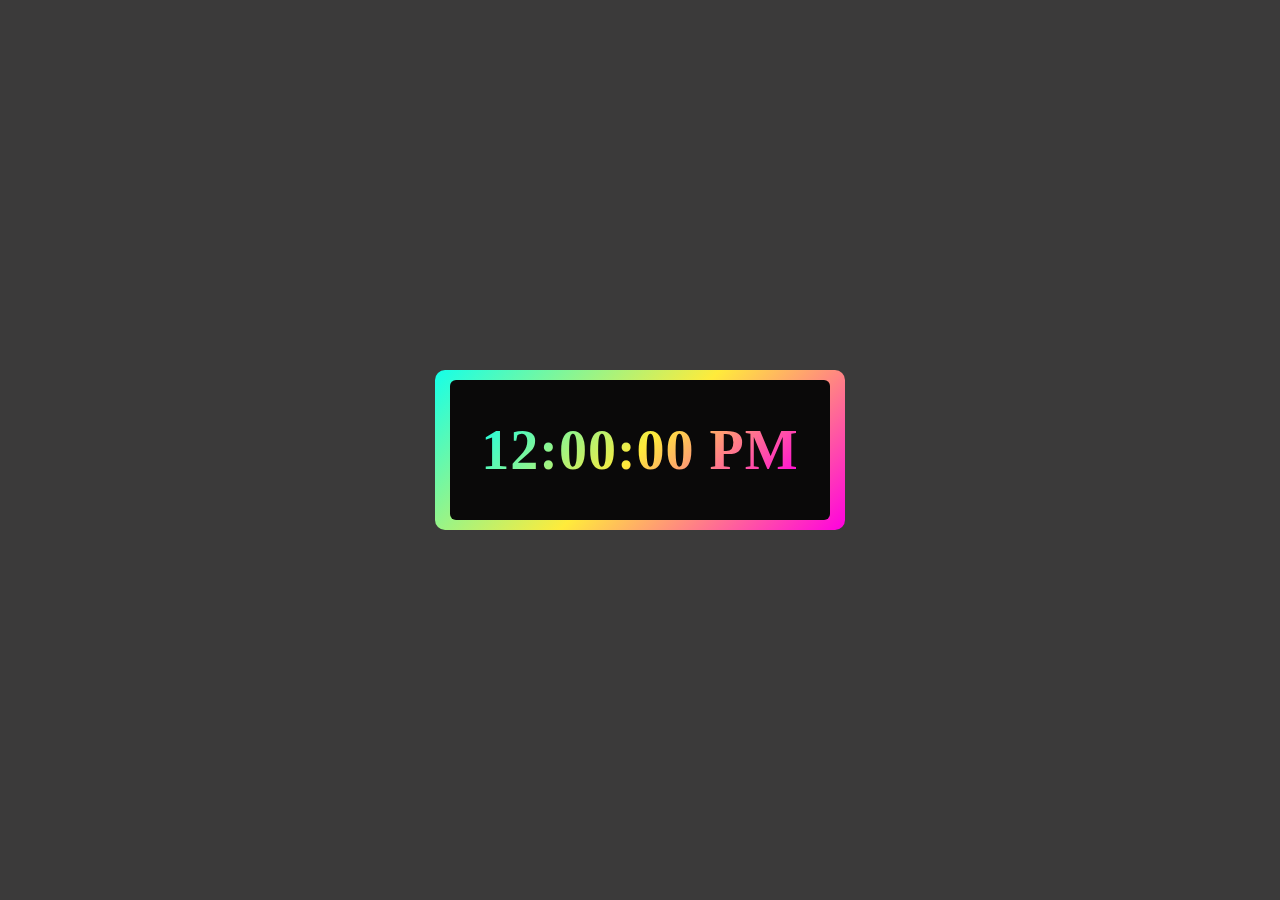
<file: Fancy Clock/index.html>
<!DOCTYPE html>
<html lang="en">
<head>
    <meta charset="UTF-8">
    <meta http-equiv="X-UA-Compatible" content="IE=edge">
    <meta name="viewport" content="width=device-width, initial-scale=1.0">
    <title>Colourful Clock</title>
    <link rel="stylesheet" href="app.css">
</head>
<body>
    <div class="wrapper">
        <div class="display">
            <div id="time">12:00:00 PM</div>
            <span></span>
            <span></span>
        </div>
    </div>
    <script>
        const time = document.querySelector('#time')
        setInterval(() => {
            let day_night = "AM"
            const todaysDate = new Date()
            let hours = todaysDate.getHours()
            const minutes = todaysDate.getMinutes()
            const seconds = todaysDate.getSeconds()
            if (hours > 12) {
                hours = hours - 12
                day_night = "PM"
            }
            time.textContent = `${hours} : ${minutes} : ${seconds} ${day_night}`
        }, 1000);
    </script>
</body>
</html>
</file>
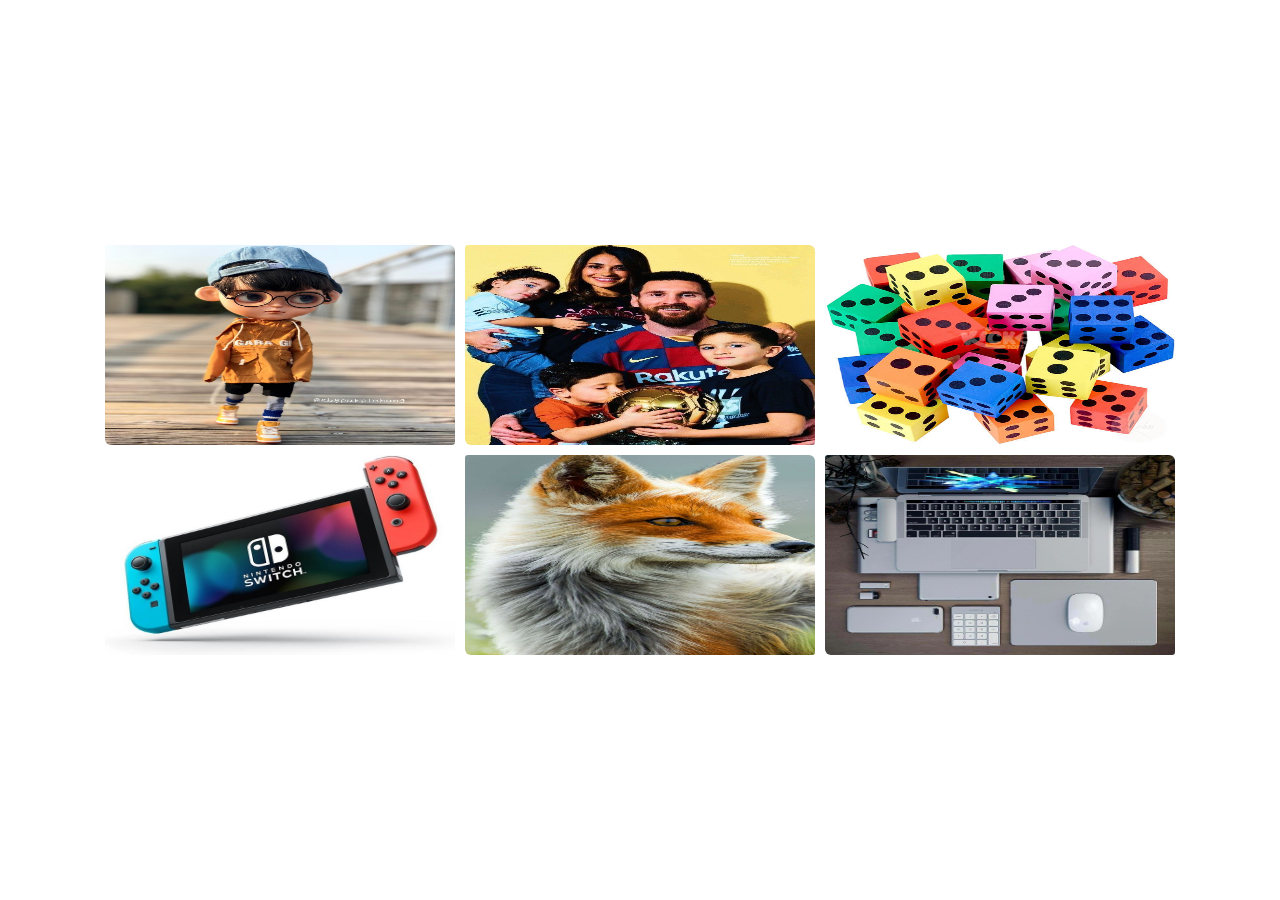
<file: HoverSelect/index.html>
<!DOCTYPE html>
<html lang="en">

<head>
    <meta charset="UTF-8">
    <meta http-equiv="X-UA-Compatible" content="IE=edge">
    <meta name="viewport" content="width=device-width, initial-scale=1.0">
    <title>Document</title>
    <link rel="stylesheet" href="app.css">
</head>

<body>
    <section class="shadow"></section>
    <section class="wrapper">
        <div class="gallery">
            <div class="image"><span><img src="../images/bg3.jpeg" alt=""></span></div>
            <div class="image"><span><img src="../images/bg7.jpeg" alt=""></span></div>
            <div class="image"><span><img src="../images/bg1.jpeg" alt=""></span></div>
            <div class="image"><span><img src="../images/bg6.jpg"  alt=""></span></div>
            <div class="image"><span><img src="../images/bge.jpeg" alt=""></span></div>
            <div class="image"><span><img src="../images/bg8.jpeg" alt=""></span></div>
        </div>
    </section>
    <section class="preview">
        <div class="arrows">
            <span class="left">&lAarr;</span>
            <span class="right">&rAarr;</span>
            
        </div>

        <div class="title">
            <div class="">Image <span class="currentImg">1</span> / <span class="totalImg">6</span></div>
            <span class="cross">&Cross;</span>
        </div>
        <img src="../images/bge.jpeg" alt="Blank">
    </section>
    <script src="script.js"></script>
</body>

</html>
</file>
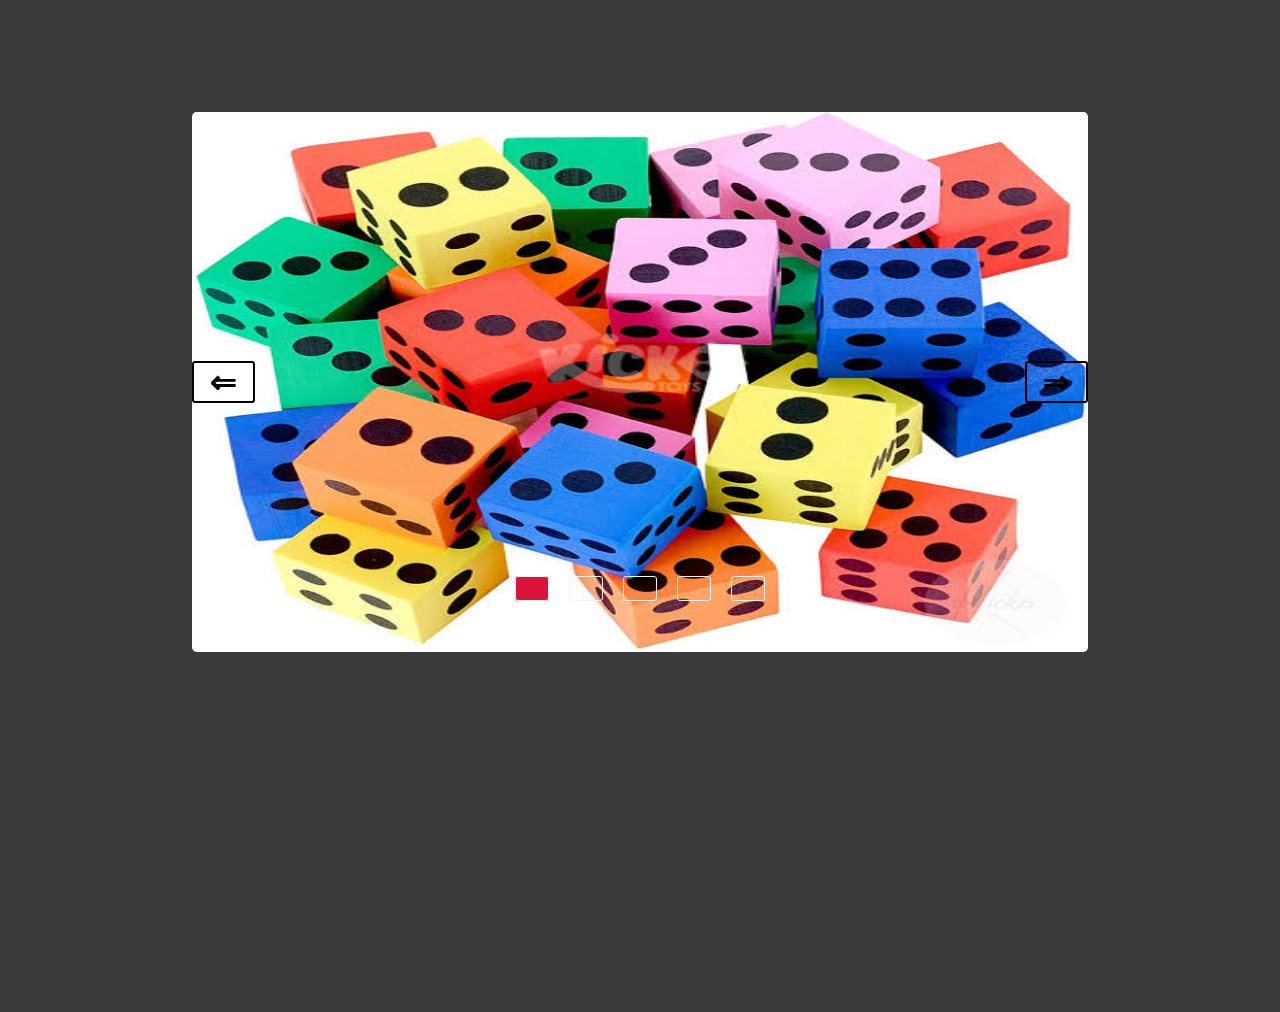
<file: Image_Slider/index.html>
<!DOCTYPE html>
<html lang="en">
<head>
    <meta charset="UTF-8">
    <meta http-equiv="X-UA-Compatible" content="IE=edge">
    <meta name="viewport" content="width=device-width, initial-scale=1.0">
    <title>Image Slideshow</title>
    <link rel="stylesheet" href="app.css">
</head>
<body>
    <div class="wrapper">
        <div class="content">
            <div class="side_slider">
                <span onclick="sideSlide(1)" class="right">&rArr;</span>
                <span onclick="sideSlide(-1)" class="left">&lArr;</span>
            </div>
            <div class="gallery">
                <img src="../images/bg1.jpeg" alt="Slide-*" class="images">
                <img src="../images/bg2.jpg"  alt="Slide-*" class="images">
                <img src="../images/bg3.jpeg" alt="Slide-*" class="images">
                <img src="../images/bg4.jpeg" alt="Slide-*" class="images">
                <img src="../images/bg5.jpeg" alt="Slide-*" class="images">
            </div>
            <div class="btm_slider">
                <span onclick="btmSlide(1)"></span>
                <span onclick="btmSlide(2)"></span>
                <span onclick="btmSlide(3)"></span>
                <span onclick="btmSlide(4)"></span>
                <span onclick="btmSlide(5)"></span>
            </div>
        </div>
    </div>
    <script>
        var i;
        let indexValue = 1;
        showImg(indexValue)
        const sideSlide = e => {showImg(indexValue += e)}
        const btmSlide = e => {showImg(indexValue = e)}
        function showImg(e) {
            const img = document.querySelectorAll("img")
            const sliders = document.querySelectorAll(".btm_slider span")
            if (e > img.length ) {indexValue = 1 }
            if (e < 1 ) {indexValue = img.length }
            for (i = 0; i < img.length; i++) {
                img[i].style.display = "none"
            }
            for (i = 0; i < sliders.length; i++) {
                sliders[i].style.background= "transparent"
            }
            img[indexValue - 1].style.display = "block";
            sliders[indexValue - 1].style.background = "crimson";
        }

    </script>
</body>
</html>
</file>
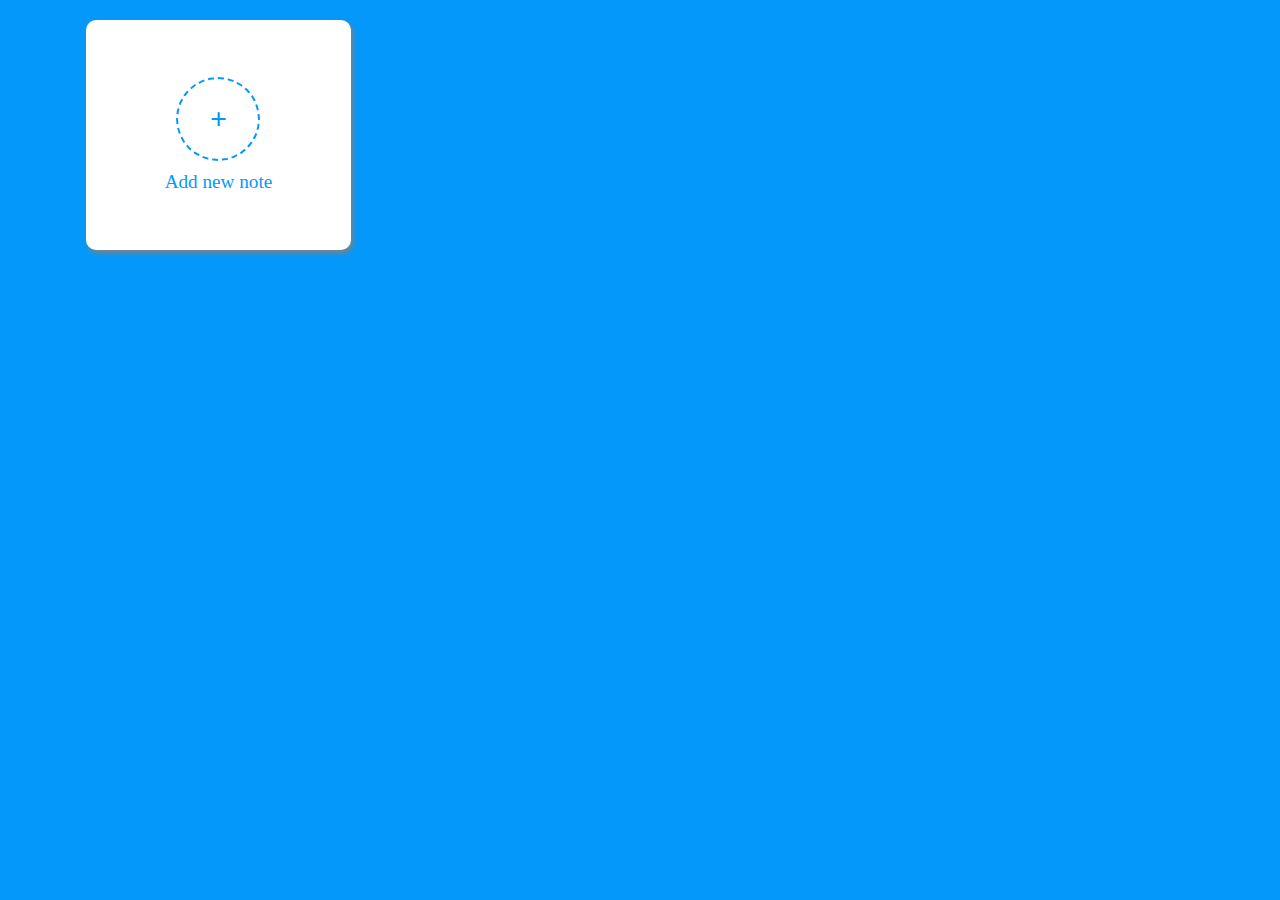
<file: Note App/index.html>
<!DOCTYPE html>
<html lang="en">

<head>
    <meta charset="UTF-8">
    <meta http-equiv="X-UA-Compatible" content="IE=edge">
    <meta name="viewport" content="width=device-width, initial-scale=1.0">
    <title>Note App</title>
    <link rel="stylesheet" href="app.css">
</head>

<body>
    <section class="note-popup">
        <div class="popup">
            <div class="popup-title">
                <h3 class="note-title">Add a title</h3>
                <div class="cross">&Cross;</div>
            </div>
            <form action="#" class="form-ctrl">
                <div class="input-group">
                    <label for="title" class="label-title">Title</label>
                    <input type="text" name="title" id="title">
                </div>
                <div class="input-group">
                    <label for="desc" class="label-desc">Description</label>
                    <textarea name="desc" id="desc"></textarea>
                </div>

                <input type="button" value="Add Note" class="submit-btn">
            </form>
        </div>
    </section>
    <div class="shadow "></div>
    <main>
        <section class="content">
            <div class="add-note">
                <div class="add-content">

                    <div class="add-btn">
                        <p class="add-sign">&plus;</p>
                    </div>
                    <div class="add-text"> Add new note</div>
                </div>
            </div>

            <div class="note">
                <div class="note-content">
                    <h3 class="note-title">This is a Title</h3>
                    <p class="note-desc">Lorem ipsum dolor, sit amet consectetur adipisicing elit. Nobis, nostrum.</p>
                    <div class="btm-content">
                        <div class="date">April 3, 2022</div>
                        <i class="dots">...</i>
                    </div>
                </div>
                <div class="note-settings">
                    <div class="icons">
                        <i>Edit</i>
                        <i>Delete</i>
                    </div>

                </div>
            </div>
            
            
        </section>
    </main>
    
    <script src="script.js"></script>
</body>

</html>
</file>
<file: Fancy Clock/app.css>
body{
    margin: 0;
    padding: 0;
    background-color: rgba(10, 9, 9, 0.801);
    box-sizing: border-box;
    display: flex;
    justify-content: center;
    align-items: center;
    height: 100vh;
    width: 100vw;
}

.wrapper{
    height: 140px;
    width: 380px;
    padding: 10px 15px;
    border-radius: 10px;
    background: linear-gradient(135deg, #14ffe9, #ffeb3b, #ff00e0);
    position: relative;
    animation: waves 1.5s  linear infinite;
}
.wrapper .display{
    z-index: 199;
    height: 100%;
    display: flex;
    justify-content: center;
    align-items: center;
    background-color: rgba(10, 9, 9, 1);
    border-radius: 6px;
}
.wrapper .display #time{
    letter-spacing: 1px;
    background: linear-gradient(135deg, #14ffe9, #ffeb3b, #ff00e0);
    /* color: transparent; */
    font-size: 3.5rem;
    font-weight: 700;
    -webkit-background-clip: text;
    -webkit-text-fill-color: transparent;
    animation: waves 1.5s linear infinite;
}

@keyframes waves {
    100%{
        filter: hue-rotate(360deg);
    }
}
</file>
<file: HoverSelect/app.css>
body{
    margin: 0 auto;
    /* padding: 0; */
    display: flex;
    background-color: white;
    box-sizing: border-box;
    justify-content: center;
    align-items: center;
    height: 100vh;
    width: 100vw;
    /* overflow: hidden; */
    padding: 15rem auto;
}
.wrapper{
    /* height: auto; */
    margin: auto;
}
.image{
    height: 200px;
    width: 350px;
    overflow: hidden;
}
.image img{
    background-size: cover;
    background-position: center;
    border-radius: 3px 6px;
    height: 100%;
    width: 100%;
    transition: all 1s ease;
}
.image img:hover{
    transform: scale(1.23);
}
.gallery{
    display: grid;
    gap: 10px;
    grid-template-columns: repeat(3 , 1fr);
}
@media (max-width: 768px){
    .gallery{
        grid-template-columns: repeat(2, 1fr);
    }
}
@media (max-width : 528px){
    .gallery{
        grid-template-columns: 1fr;
    }
    .image{
        height: 130px;
        width: 270px;
    }
}
.shadow{
    position: absolute;
    height: 100vh;
    width: 100vw;
    background: rgba(17, 16, 16, 0.632);   
    display: none;
    /* transition: all 0.5s ease-in; */
}
.shadow.show{
    display: block;
    transition: all 0.5s ease-in;
}
.preview{
    height: 430px;
    width: 550px;
    border-radius: 10px;
    box-shadow:  3px 5px 4px 5px gray;
    background: white;
    position: fixed;
    top: 50%;
    left: 50%;
    transform: translate(-50%, -50%);
    opacity: 0;
    pointer-events: none;
}
.preview.show{
    opacity: 1;
    pointer-events: auto;
    transition: all 0.5s ease-in;
}

.preview img{
    width: 100%;
    height: 90%;
    border-radius: inherit;
}
.preview .arrows span{
    position: absolute;
    top: 50%;
    transform: translateY(-50%);
    font-size: 2rem;
    padding: 8px 10px;
    border-radius: 2px;
    cursor: pointer;
    /* color: rebeccapurple; */
}

.preview .arrows span:hover{
    background-color: black;
    color: white;
}
.currentImg, .totalImg{
    font-weight: 600;
}
.preview .arrows .right{
    right: 0%;
}
.title{
    padding: 10px;
    display: flex;
    justify-content: space-between;
    align-items: center;
    font-size: 1.4rem;
}
.cross{
    cursor: pointer;
    font-weight: 600;
}
</file>
<file: Image_Slider/app.css>
body{
    margin: 0;
    padding: 0;
    background-color: rgba(10, 9, 9, 0.801);
    box-sizing: border-box;
    justify-content: center;
    align-items: center;
    height: 100vh;
    width: 100vw;
    overflow: hidden;
}
.wrapper{
    
    height: 60vh;
    width: 70vw;
    padding: 0;
    margin: 7rem auto;
}
.wrapper .content, .wrapper .content .gallery{
    /* overflow: hidden; */
    position: relative;
    height: 100%;
    width: 100%;
}

.wrapper .content .gallery img{
    width: 100%;
    height: 100%;
    background-size: cover;
    background-position: center;
    border-radius: 0.3rem;
}
.side_slider span{
    font-size: 2rem;
    font-weight: 700;
    cursor: pointer;
    z-index: 19;
    padding: 0rem 1rem;
    border: 2px solid black;
    border-radius: 3px;
    position: absolute;
    top: 50%;
    transform: translateY(-50%);
}
.side_slider span:hover{
    background: whitesmoke;
}
.side_slider .right{
    right: 0%;
}

.btm_slider{
    position: absolute;
    z-index: 19;
    left: 50%;
    transform: translateX(-50%);
    bottom: 10%;
}
.btm_slider span{
    cursor: pointer;
    margin: 0 10px;
    padding: 0.2em 1em;
    border: 1px solid whitesmoke;
    border-radius: 3px;
}
.btm_slider span:hover{
    background-color: crimson;
}
</file>
<file: Note App/app.css>
body{
    margin: 0 auto;
    background-color: rgb(4, 152, 250);
    box-sizing: border-box;
    height: 100vh;
    width: 100vw;
    overflow: hidden;
}
.shadow{
    position: absolute;
    z-index: 3;
    height: 100vh;
    width: 100vw;
    background: rgba(17, 16, 16, 0.632);   
    display: none;
    transition: all 0.5s ease-in;
}
.shadow.show{
    display: block;
    transition: all 0.5s ease-in;
}
/* main{
    display: flex;
    margin: 0 auto;
} */

/* General Notes Grid */
.content{
    padding: 20px;
    display: grid;
    grid-template-columns: repeat(auto-fill, 265px);
    justify-content: center;
    gap: 16px;
}

.add-note, .note-content{
    min-height: 200px;
    border-radius: 10px;
    box-shadow: 2px 3px 5px gray;
    background: white;
    padding: 15px 10px ;
    display: flex;
    flex-direction: column;
    justify-content: space-around;
}
/* Add Note Grid */
.add-note, .add-btn, .add-content{
    display: flex;
    justify-content: center;
    align-items: center;
}
.add-content{
    flex-direction: column;
}
.add-content .add-btn{
    margin-bottom: 10px;
    border: 2px rgb(4, 152, 250) dashed;
    height: 80px;
    width: 80px;
    border-radius: 50%;
    cursor: pointer;
}

.add-btn .add-sign{
    color: rgb(4, 152, 250);
    font-size: 30px;
    font-weight: 900;
}
.add-content .add-text{
    color: rgb(4, 152, 250);
    font-size: 1.2rem;
}
/* New Note Grid */
.note{
    position: relative;
}
.note-content .btm-content{
    display: flex;
    justify-content: space-between;
    align-items: center;
}
.note-content .note-desc{
    color: rgb(70, 65, 65);
}
.note-content i{
    cursor: pointer;
    font-weight: 700;
    font-size: 20px;
    letter-spacing: 2px;
}
/* Note Edit & Delete Settings */
.note-settings{
    transition: all 0.3s ease-in;
    transform-origin: bottom right;
    transform: scale(0);
    position: absolute;
    padding: 2px;
    right: 10px;
    border-radius: 4px;
    bottom: 10px;
    color: white;
    background-color: rgb(4, 152, 250);
}
.note-settings.show{
    transform: scale(1);
}
.note-settings .icons{
    display: flex;
    flex-direction: column;
}
.icons i {
    cursor: pointer;
    padding: 8px 17px;
}
.icons i:hover{
    background-color: rgba(113, 194, 248, 0.438);
}

/* Form */
.note-popup{
    width: 100vw;
    height: 100vh;
    position: absolute;
    display: flex;
    justify-content: center;
    align-items: center;
    transform: scale(0);
    transition: all 0.4s ease;
    z-index: 6;
}
.note-popup.show{
    transform: scale(1.03);
}
.note-popup .popup{
    padding: 20px;
    border-radius: 6px;
    background-color: white;
    min-width: 300px;
    display: flex;
    flex-direction: column;
}
.popup .popup-title{
    display: flex;
    justify-content: space-between;
    align-items: center;
    border-bottom: 1px solid rgb(189, 184, 184);
    margin-bottom: 10px;
}
.popup-title .cross{
    cursor: pointer;
    font-weight: 700;
    /* color: rgb(4, 152, 250); */
}
.popup .form-ctrl .input-group{
    display: flex;
    flex-direction: column;
    font-weight: 600;
    margin-bottom: 10px;
}
.popup .form-ctrl .submit-btn{
    width: 100%;
    padding: 12px;
    color: white;
    background-color: rgb(4, 152, 250);
    border-radius: 4px;
    outline: none;
    cursor: pointer;
}
#title, #desc{
    outline: none;
}
#title{
    height: 50px;
}
#desc{
    height: 100px;
    resize: none;
}
</file>
